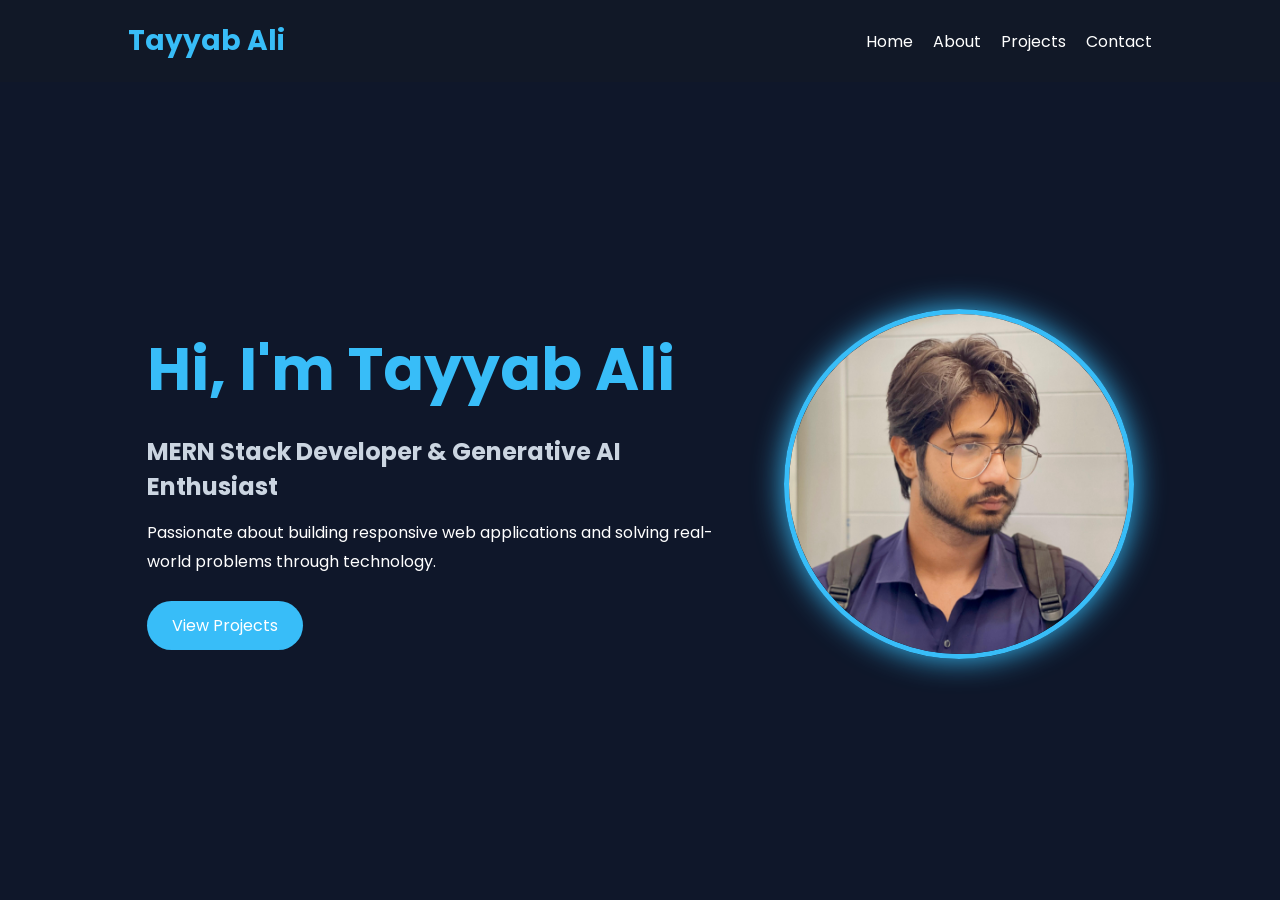
<file: index.html>
<!DOCTYPE html>
<html lang="en">
<head>
    <meta charset="UTF-8">
    <meta name="viewport" content="width=device-width, initial-scale=1.0">
    <title>Tayyab Ali | Portfolio</title>
    <link rel="stylesheet" href="css/style.css">
</head>
<body>

<nav>
    <div class="logo">Tayyab Ali</div>
    <ul>
        <li><a href="index.html">Home</a></li>
        <li><a href="about.html">About</a></li>
        <li><a href="projects.html">Projects</a></li>
        <li><a href="contact.html">Contact</a></li>
    </ul>
</nav>

<section class="hero">
    <div class="hero-content">
        <h1>Hi, I'm <span>Tayyab Ali</span></h1>
        <h2>MERN Stack Developer & Generative AI Enthusiast</h2>
        <p>
            Passionate about building responsive web applications and solving
            real-world problems through technology.
        </p>

        <a href="projects.html" class="btn">View Projects</a>
    </div>

    <div class="hero-image">
        <img src="images/profile-pic.jpeg" alt="Tayyab Ali">
    </div>
</section>

</body>
</html>
</file>
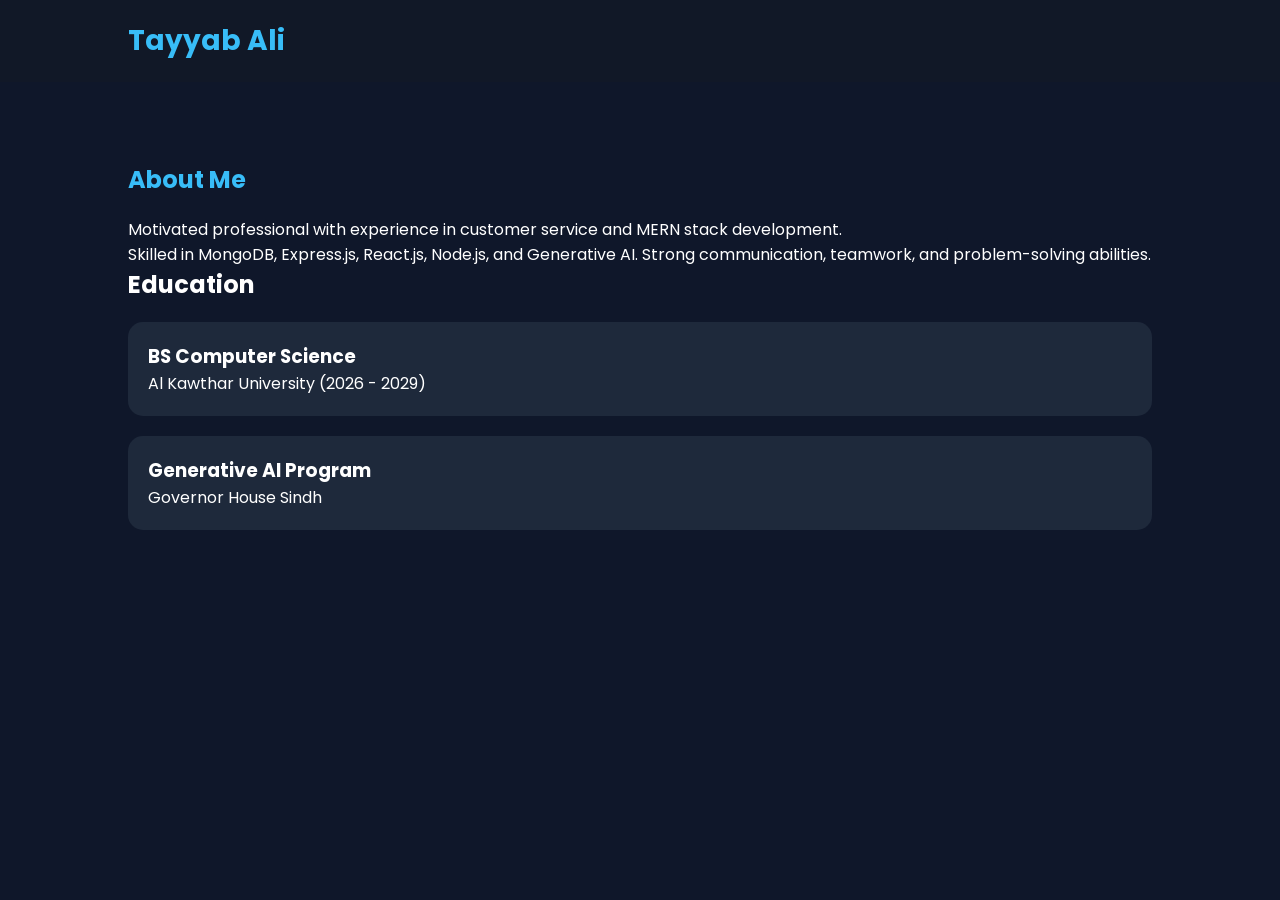
<file: about.html>
<!DOCTYPE html>
<html lang="en">
<head>
    <meta charset="UTF-8">
    <meta name="viewport" content="width=device-width, initial-scale=1.0">
    <title>About Me</title>
    <link rel="stylesheet" href="css/style.css">
</head>
<body>

<nav>
    <div class="logo">Tayyab Ali</div>
</nav>

<section class="about">
    <h1>About Me</h1>

    <p>
        Motivated professional with experience in customer service and MERN
        stack development.
    </p>

    <p>
        Skilled in MongoDB, Express.js, React.js, Node.js, and Generative AI.
        Strong communication, teamwork, and problem-solving abilities.
    </p>

    <h2>Education</h2>

    <div class="card">
        <h3>BS Computer Science</h3>
        <p>Al Kawthar University (2026 - 2029)</p>
    </div>

    <div class="card">
        <h3>Generative AI Program</h3>
        <p>Governor House Sindh</p>
    </div>

</section>

</body>
</html>
</file>
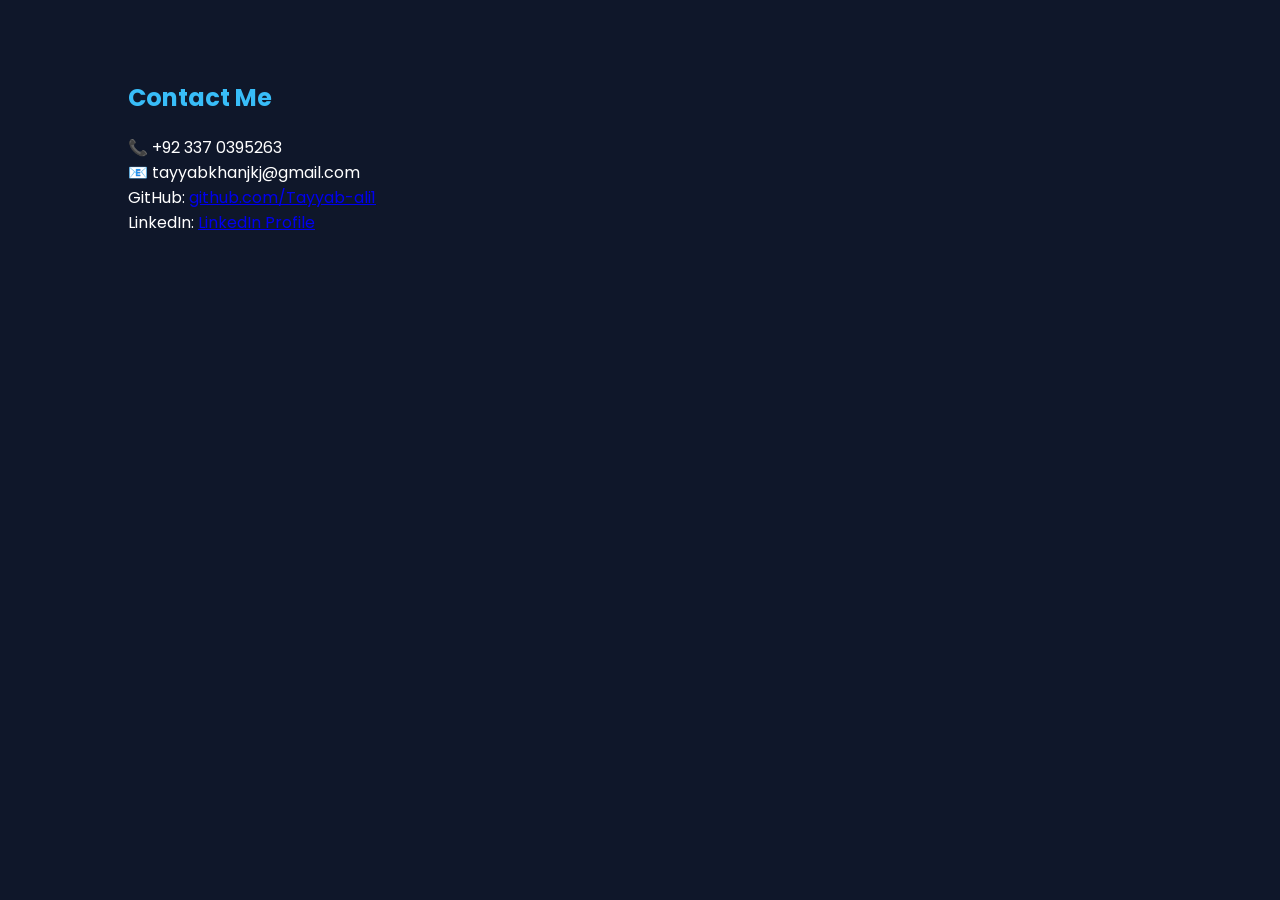
<file: contact.html>
<!DOCTYPE html>
<html lang="en">
<head>
    <meta charset="UTF-8">
    <meta name="viewport" content="width=device-width, initial-scale=1.0">
    <title>Contact</title>
    <link rel="stylesheet" href="css/style.css">
</head>
<body>

<section class="contact">
    <h1>Contact Me</h1>

    <p>📞 +92 337 0395263</p>
    <p>📧 tayyabkhanjkj@gmail.com</p>

    <p>
        GitHub:
        <a href="https://github.com/Tayyab-ali1" target="_blank">
            github.com/Tayyab-ali1
        </a>
    </p>

    <p>
        LinkedIn:
        <a href="https://www.linkedin.com/in/tayyab-ali-335203262" target="_blank">
            LinkedIn Profile
        </a>
    </p>

</section>

</body>
</html>
</file>
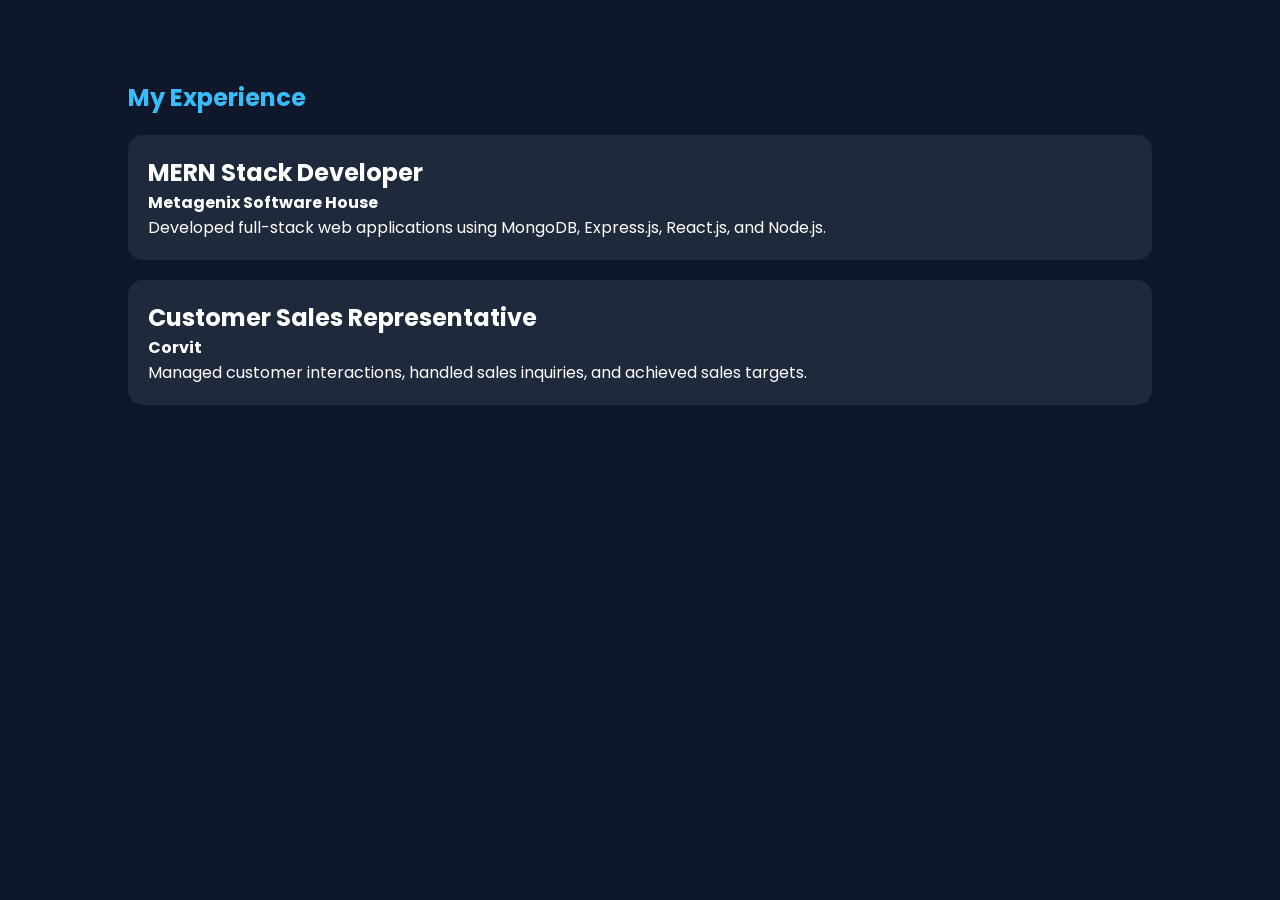
<file: projects.html>
<!DOCTYPE html>
<html lang="en">
<head>
    <meta charset="UTF-8">
    <meta name="viewport" content="width=device-width, initial-scale=1.0">
    <title>Projects</title>
    <link rel="stylesheet" href="css/style.css">
</head>
<body>

<section class="projects">
    <h1>My Experience</h1>

    <div class="card">
        <h2>MERN Stack Developer</h2>
        <h4>Metagenix Software House</h4>
        <p>
            Developed full-stack web applications using MongoDB,
            Express.js, React.js, and Node.js.
        </p>
    </div>

    <div class="card">
        <h2>Customer Sales Representative</h2>
        <h4>Corvit</h4>
        <p>
            Managed customer interactions, handled sales inquiries,
            and achieved sales targets.
        </p>
    </div>

</section>

</body>
</html>
</file>
<file: css/style.css>
@import url('https://fonts.googleapis.com/css2?family=Poppins:wght@300;400;500;600;700&display=swap');

*{
    margin:0;
    padding:0;
    box-sizing:border-box;
    font-family:'Poppins',sans-serif;
}

body{
    background:#0f172a;
    color:white;
}

nav{
    display:flex;
    justify-content:space-between;
    align-items:center;
    padding:20px 10%;
    background:#111827;
}

.logo{
    font-size:28px;
    font-weight:700;
    color:#38bdf8;
}

nav ul{
    display:flex;
    list-style:none;
}

nav ul li{
    margin-left:20px;
}

nav ul li a{
    color:white;
    text-decoration:none;
    transition:.3s;
}

nav ul li a:hover{
    color:#38bdf8;
}

.hero{
    min-height:90vh;
    display:flex;
    align-items:center;
    justify-content:space-around;
    padding:50px 10%;
}

.hero-content{
    max-width:600px;
}

.hero-content h1{
    font-size:60px;
}

.hero-content span{
    color:#38bdf8;
}

.hero-content h2{
    margin:15px 0;
    color:#cbd5e1;
}

.hero-content p{
    margin-bottom:25px;
    line-height:1.8;
}

.btn{
    display:inline-block;
    padding:12px 25px;
    background:#38bdf8;
    color:white;
    border-radius:30px;
    text-decoration:none;
    transition:.3s;
}

.btn:hover{
    transform:translateY(-5px);
}

.hero-image img{
    width:350px;
    height:350px;
    object-fit:cover;
    border-radius:50%;
    border:5px solid #38bdf8;
    box-shadow:0 0 30px #38bdf8;
}

.about,
.projects,
.contact{
    padding:80px 10%;
}

.card{
    margin-top:20px;
    padding:20px;
    background:#1e293b;
    border-radius:15px;
    transition:.3s;
}

.card:hover{
    transform:translateY(-8px);
    box-shadow:0 10px 30px rgba(56,189,248,.3);
}

h1{
    margin-bottom:20px;
    color:#38bdf8;
}

@media(max-width:768px){

.hero{
    flex-direction:column-reverse;
    text-align:center;
}

.hero-image img{
    width:250px;
    height:250px;
    margin-bottom:30px;
}

.hero-content h1{
    font-size:40px;
}
}
</file>
